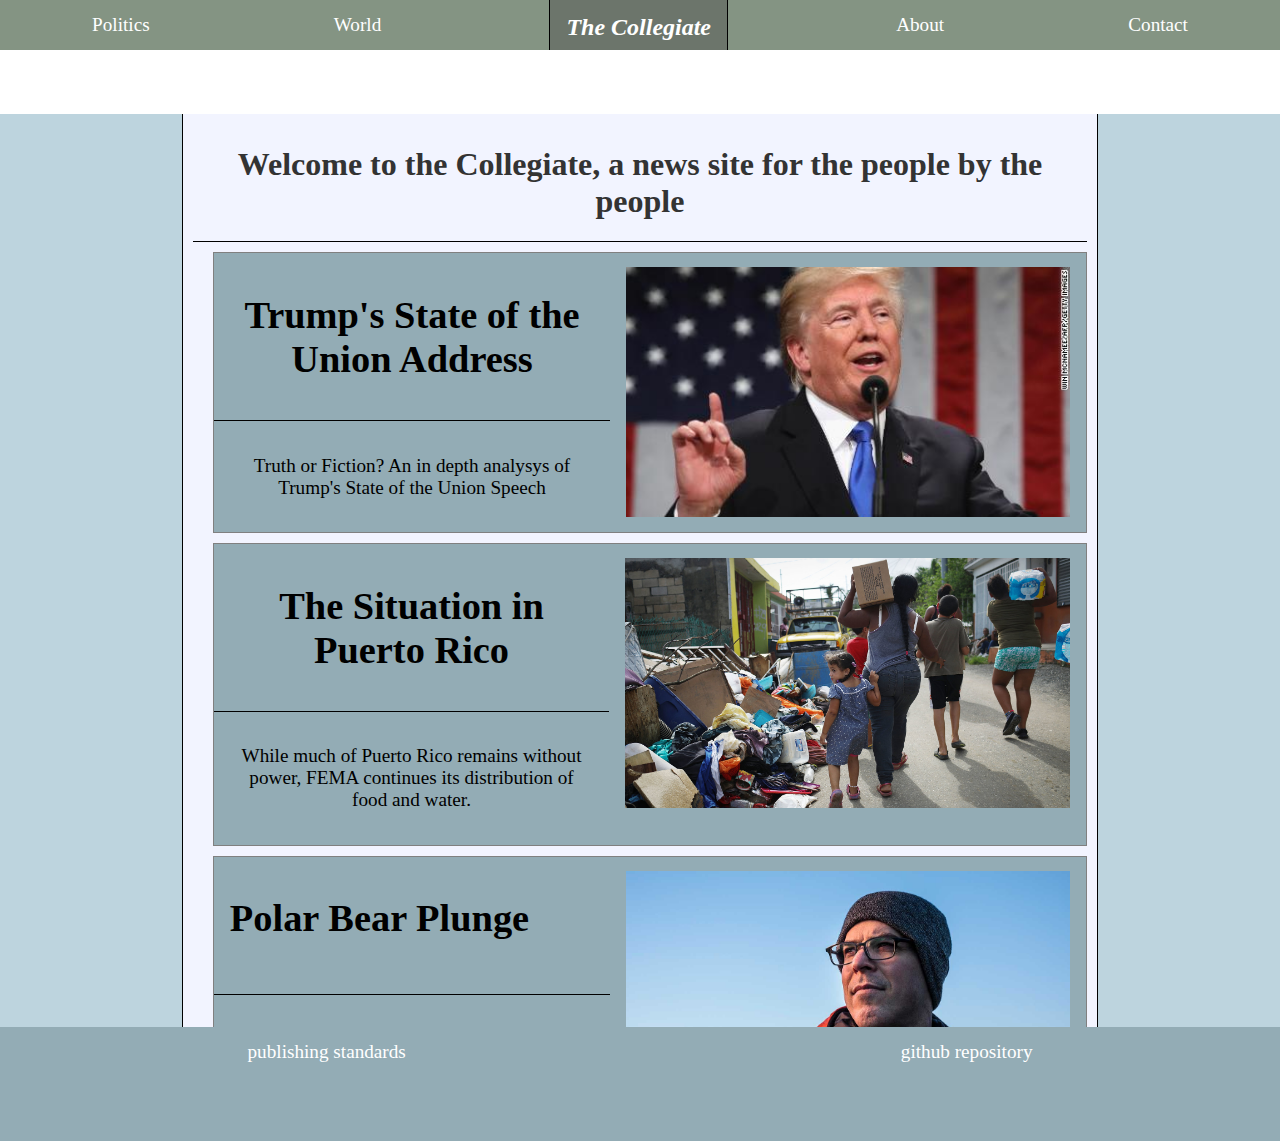
<file: index.html>
<!DOCTYPE html>
<html>
<head>
  <link rel="stylesheet" href="/styles/styles2.css">
  <title>The Collegiate</title>
</head>
<body>

  <div class="container">
    <div class="header">
      <ul>
        <!-- <li><a class="active" href="/index.html">Home</a></li> -->
        <li><a href="/pages/politics.html">Politics</a></li>
        <!-- <li><a href="/pages/finance.html">Finance</a></li> -->
        <!-- <li><a href="/pages/tech.html">Technology</a></li> -->
        <li><a href="/pages/world.html">World</a></li>

        <!-- <li><a href="/pages/index.html"><img src="/images/news_icon.png" /></a></li> -->
        <li><a class="title" href="/index.html">The Collegiate</a></li>

        <!-- <li><a href="/pages/sports.html">Sports</a></li>
        <li><a href="/pages/weather.html">Weather</a></li> -->
        <!-- <li><a href="/pages/games.html">Games</a></li> -->
        <li><a href="/pages/about.html">About</a></li>
        <li><a href="/pages/contact.html">Contact</a></li>
      </ul>
      <!-- <h1>header</h1> -->
    </div>
    <div class="leftbar">
      <!-- <h1>leftbar</h1> -->
    </div>
    <div class="main">

      <div class="home">

        <div class="title" style="text-align: center;
          border-bottom: 1px solid black;">
          <h1>
            Welcome to the Collegiate, a news site for the people by the people
          </h1>
        </div>

        <div>
          <ul>
            <li>
              <article>
                <div class="title">
                  <a href="https://www.npr.org/2018/01/30/580378279/trumps-state-of-the-union-address-annotated">
                    <h1>Trump's State of the Union Address</h1>
                  </a>
                </div>
                <div class="pic">
                  <a href="https://www.npr.org/2018/01/30/580378279/trumps-state-of-the-union-address-annotated"><img src="/images/trump.jpg" /></a>
                </div>
                <div class="note">
                  <a href="https://www.npr.org/2018/01/30/580378279/trumps-state-of-the-union-address-annotated">
                    <p>
                      Truth or Fiction?  An in depth analysys of Trump's State of the Union Speech
                    </p>
                  </a>
                </div>
              </article>
            </li>
            <li>
              <article>
                <div class="title">
                  <a href="https://www.npr.org/sections/thetwo-way/2018/01/31/582050242/lawmakers-urge-fema-to-reconsider-ending-food-aid-for-puerto-rico">
                    <h1>The Situation in Puerto Rico</h1>
                  </a>
                </div>
                <div class="pic">
                  <a href="https://www.npr.org/sections/thetwo-way/2018/01/31/582050242/lawmakers-urge-fema-to-reconsider-ending-food-aid-for-puerto-rico"><img src="/images/puerto-rico.jpg" /></a>
                </div>
                <div class="note">
                  <a href="https://www.npr.org/sections/thetwo-way/2018/01/31/582050242/lawmakers-urge-fema-to-reconsider-ending-food-aid-for-puerto-rico">
                    <p>
                      While much of Puerto Rico remains without power, FEMA continues its distribution of food and water.
                    </p>
                  </a>
                </div>
              </article>
            </li>
            <li>
              <article>
                <div class="title">
                  <a href="http://news.byu.edu/news/hold-until-tues-melting-ice-forcing-polar-bears-swim-more-cost-high">
                    <h1>Polar Bear Plunge</h1>
                  </a>
                </div>
                <div class="pic">
                  <a href="http://news.byu.edu/news/hold-until-tues-melting-ice-forcing-polar-bears-swim-more-cost-high"><img src="/images/PolarBear.jpg" /></a>
                </div>
                <div class="note">
                  <a href="http://news.byu.edu/news/hold-until-tues-melting-ice-forcing-polar-bears-swim-more-cost-high">
                    <p>
                      Melting ice is forcing polar bears to swim more; the cost is high
                    </p>
                  </a>
                </div>
              </article>
            </li>
          </ul>
        </div>

      </div>

    </div>
    <div class="rightbar">
      <!-- <h1>rightbar</h1> -->
    </div>
    <div class="footer">
      <ul>

        <li>
          <a
  href="/pages/standards.html">
            publishing standards
          </a>
        </li>

        <li>
          <a
  href="https://github.com/BYU-CS260-Winter-2018/lab-1-icleen">
            github repository
          </a>
        </li>

      </ul>
    </div>

  </div>

</body>
</html>
</file>
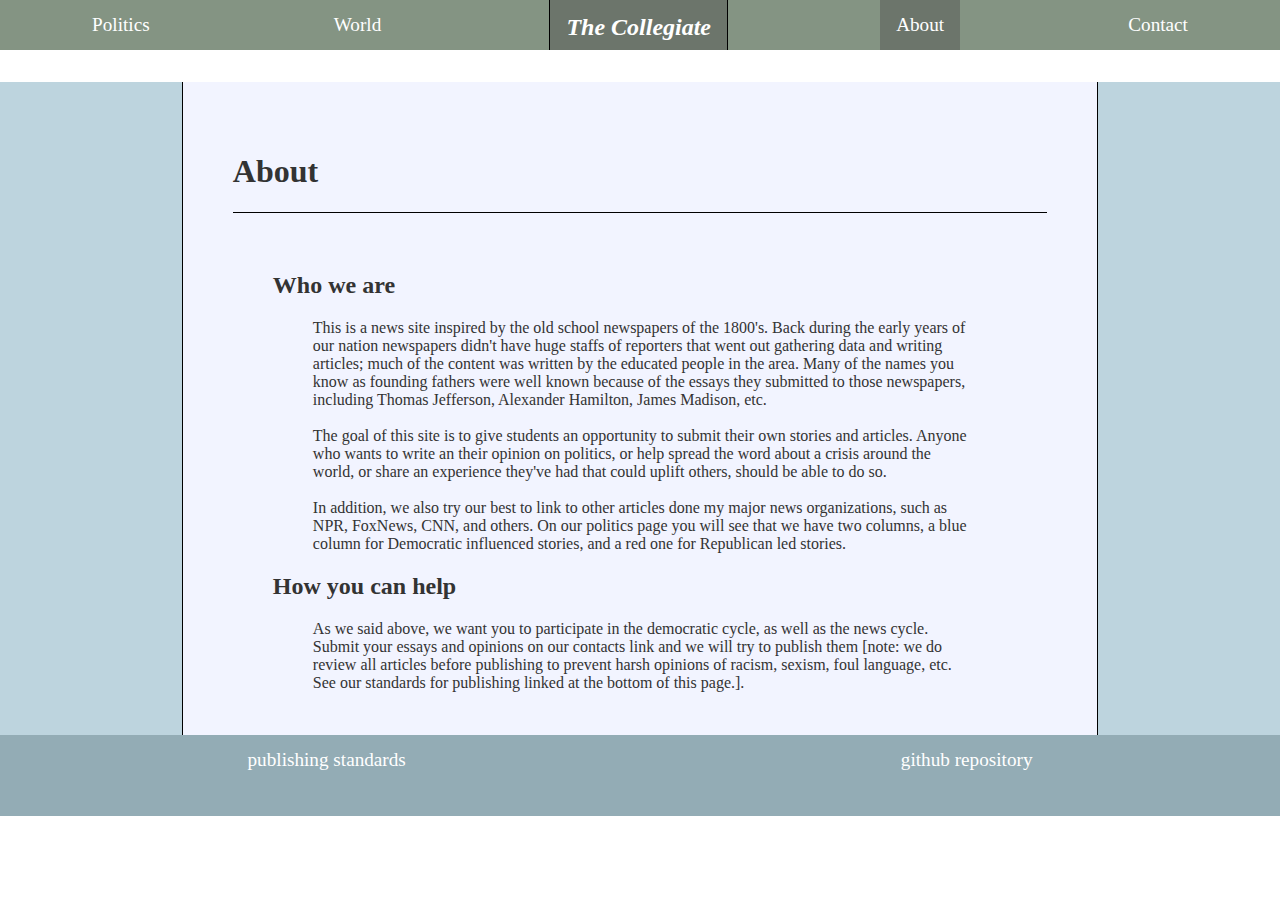
<file: pages/about.html>
<!DOCTYPE html>
<html>
<head>
  <link rel="stylesheet" href="/styles/styles2.css">
  <link rel="stylesheet" href="/styles/pages.css">
  <title>The Collegiate</title>
</head>
<body>

  <div class="container">

    <div class="header">
      <ul>
        <!-- <li><a class="active" href="/index.html">Home</a></li> -->
        <li><a href="/pages/politics.html">Politics</a></li>
        <!-- <li><a href="/pages/finance.html">Finance</a></li> -->
        <!-- <li><a href="/pages/tech.html">Technology</a></li> -->
        <li><a href="/pages/world.html">World</a></li>

        <!-- <li><a href="/pages/index.html"><img src="/images/news_icon.png" /></a></li> -->
        <li><a class="title" href="/index.html">The Collegiate</a></li>

        <!-- <li><a href="/pages/sports.html">Sports</a></li>
        <li><a href="/pages/weather.html">Weather</a></li> -->
        <!-- <li><a href="/pages/games.html">Games</a></li> -->
        <li><a class="active" href="/pages/about.html">About</a></li>
        <li><a href="/pages/contact.html">Contact</a></li>
      </ul>
      <!-- <h1>header</h1> -->
    </div>

    <div class="leftbar">
      <!-- <h1>leftbar</h1> -->
    </div>
    <div class="main">

      <div class="about">

        <div class="title">
          <h1>About</h1>
        </div>

        <div class="subtitles">
          <div>
            <h2>Who we are</h2>
            <p>
              This is a news site inspired by the old school newspapers
              of the 1800's.  Back during the early years of our nation
              newspapers didn't have huge staffs of reporters that went
              out gathering data and writing articles; much of the content
              was written by the educated people in the area.  Many of the
              names you know as founding fathers were well known because of
              the essays they submitted to those newspapers, including
              Thomas Jefferson, Alexander Hamilton, James Madison, etc.
              <br>
              <br>
              The goal of this site is to give students an opportunity to
              submit their own stories and articles.  Anyone who wants to
              write an their opinion on politics, or help spread the word
              about a crisis around the world, or share an experience they've
              had that could uplift others, should be able to do so.
              <br>
              <br>
              In addition, we also try our best to link to other articles
              done my major news organizations, such as NPR, FoxNews, CNN,
              and others.  On our politics page you will see that we have two
              columns, a blue column for Democratic influenced stories, and a
              red one for Republican led stories.
            </p>
          </div>
          <div>
            <h2>How you can help</h2>
            <p>
              As we said above, we want you to participate in the democratic
              cycle, as well as the news cycle.  Submit your essays and opinions
              on our contacts link and we will try to publish them [note: we do
              review all articles before publishing to prevent harsh opinions of
              racism, sexism, foul language, etc.  See our standards for
              publishing linked at the bottom of this page.].
            </p>
          </div>
        </div>

      </div>

    </div>
    <div class="rightbar">
      <!-- <h1>rightbar</h1> -->
    </div>
    <div class="footer">
      <ul>

        <li>
          <a
  href="/pages/standards.html">
            publishing standards
          </a>
        </li>

        <li>
          <a
  href="https://github.com/BYU-CS260-Winter-2018/lab-1-icleen">
            github repository
          </a>
        </li>

      </ul>
    </div>
    
  </div>

</body>
</html>
</file>
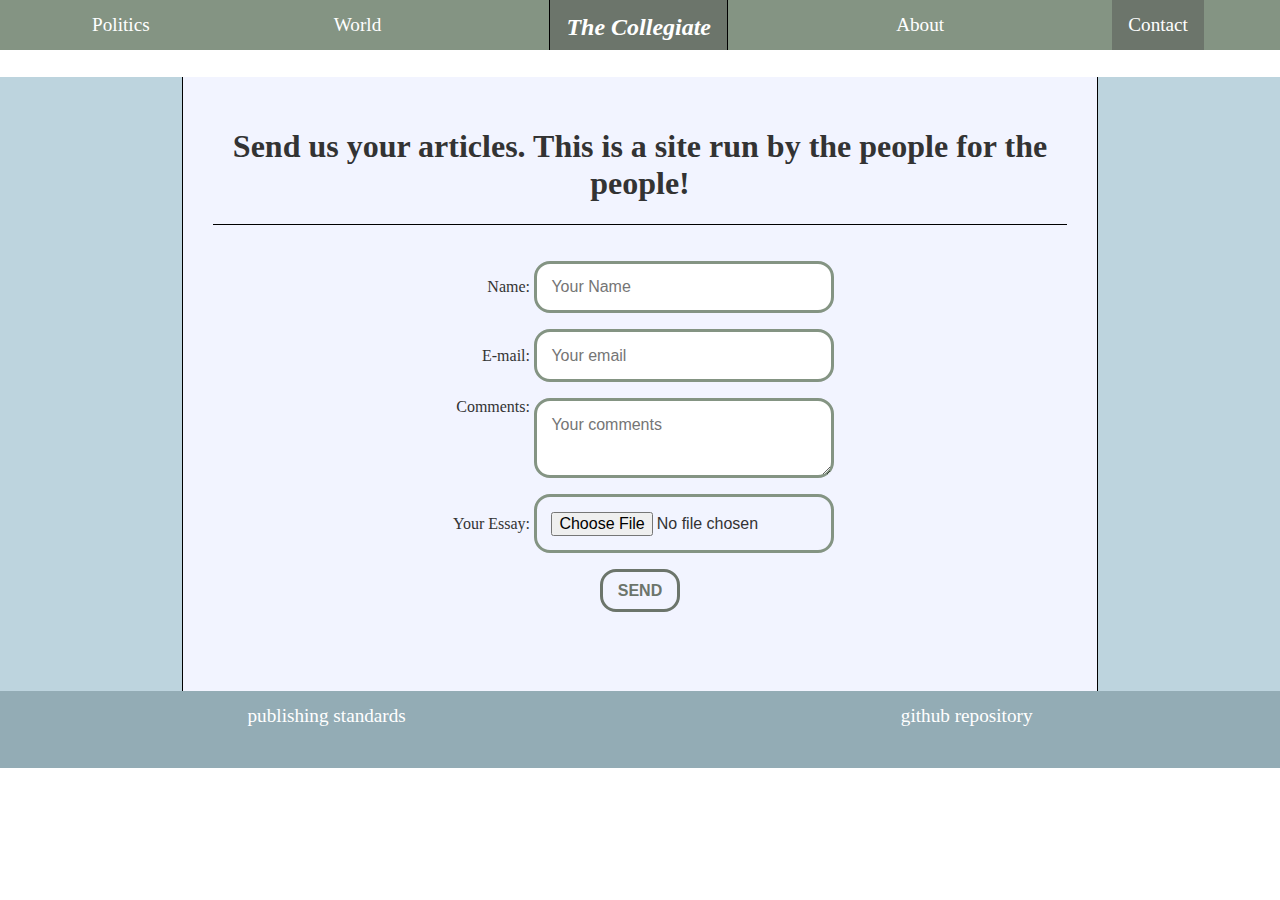
<file: pages/contact.html>
<!DOCTYPE html>
<html>
<head>
  <link rel="stylesheet" href="/styles/styles2.css">
  <link rel="stylesheet" href="/styles/pages.css">
  <title>The Collegiate</title>
</head>
<body>

  <div class="container">
    <div class="header">
      <ul>
        <!-- <li><a class="active" href="/index.html">Home</a></li> -->
        <li><a href="/pages/politics.html">Politics</a></li>
        <!-- <li><a href="/pages/finance.html">Finance</a></li> -->
        <!-- <li><a href="/pages/tech.html">Technology</a></li> -->
        <li><a href="/pages/world.html">World</a></li>

        <!-- <li><a href="/pages/index.html"><img src="/images/news_icon.png" /></a></li> -->
        <li><a class="title" href="/index.html">The Collegiate</a></li>

        <!-- <li><a href="/pages/sports.html">Sports</a></li>
        <li><a href="/pages/weather.html">Weather</a></li> -->
        <!-- <li><a href="/pages/games.html">Games</a></li> -->
        <li><a href="/pages/about.html">About</a></li>
        <li><a class="active" href="/pages/contact.html">Contact</a></li>
      </ul>
      <!-- <h1>header</h1> -->
    </div>
    <div class="leftbar">
      <!-- <h1>leftbar</h1> -->
    </div>

    <div class="main">

      <div class="contact">

        <div class="title">
          <h1>Send us your articles.  This is a site run by the people for the people!</h1>
        </div>

        <form method="POST" action="https://formspree.io/iclee141@byu.edu">
          <div>
            <label for="name">Name:</label>
            <input type="text" name="name" placeholder="Your Name">
          </div>
          <div>
            <label for="mail">E-mail:</label>
            <input type="email" name="email" placeholder="Your email">
          </div>
          <div>
            <label for="msg">Comments:</label>
            <textarea name="message" placeholder="Your comments"></textarea>
          </div>
          <div>
            <label for="file">Your Essay:</label>
            <input type="file" name="uploaded-file" id="fileToUpload">
          </div>
          <div class="button">
            <button type="submit">Send</button>
          </div>
        </form>

      </div>

    </div>

    <div class="rightbar">
      <!-- <h1>rightbar</h1> -->
    </div>
    <div class="footer">
      <ul>

        <li>
          <a
  href="/pages/standards.html">
            publishing standards
          </a>
        </li>

        <li>
          <a
  href="https://github.com/BYU-CS260-Winter-2018/lab-1-icleen">
            github repository
          </a>
        </li>

      </ul>
    </div>

  </div>

</body>
</html>
</file>
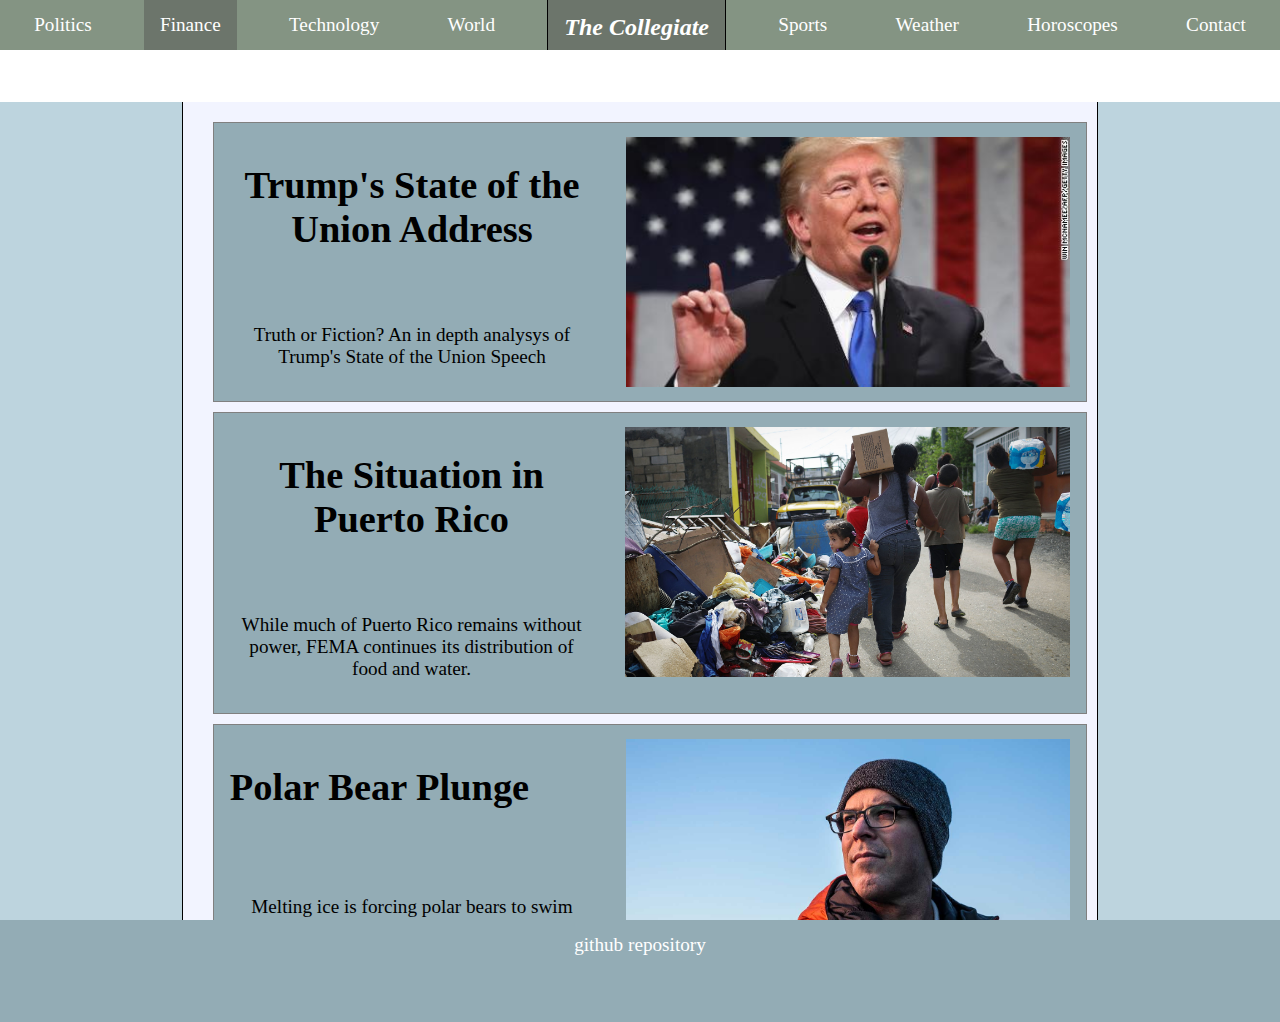
<file: pages/finance.html>
<!DOCTYPE html>
<html>
<head>
  <link rel="stylesheet" href="/styles/styles2.css">
  <title>The Collegiate</title>
</head>
<body>

  <div class="container">
    <div class="header">
      <ul>
        <!-- <li><a class="active" href="/index.html">Home</a></li> -->
        <li><a href="/pages/politics.html">Politics</a></li>
        <li><a class="active" href="/pages/finance.html">Finance</a></li>
        <li><a href="/pages/tech.html">Technology</a></li>
        <li><a href="/pages/world.html">World</a></li>

        <!-- <li><a href="/pages/index.html"><img src="/images/news_icon.png" /></a></li> -->
        <li><a class="title" href="/index.html">The Collegiate</a></li>

        <li><a href="/pages/sports.html">Sports</a></li>
        <li><a href="/pages/weather.html">Weather</a></li>
        <!-- <li><a href="/pages/games.html">Games</a></li> -->
        <li><a href="/pages/about.html">Horoscopes</a></li>
        <li><a href="/pages/contact.html">Contact</a></li>
      </ul>
      <!-- <h1>header</h1> -->
    </div>
    <div class="leftbar">
      <!-- <h1>leftbar</h1> -->
    </div>
    <div class="main">
      <ul>
        <li>
          <article>
            <div class="title">
              <a href="https://www.npr.org/2018/01/30/580378279/trumps-state-of-the-union-address-annotated">
                <h1>Trump's State of the Union Address</h1>
              </a>
            </div>
            <div class="pic">
              <a href="https://www.npr.org/2018/01/30/580378279/trumps-state-of-the-union-address-annotated"><img src="/images/trump.jpg" /></a>
            </div>
            <div class="note">
              <a href="https://www.npr.org/2018/01/30/580378279/trumps-state-of-the-union-address-annotated">
                <p>
                  Truth or Fiction?  An in depth analysys of Trump's State of the Union Speech
                </p>
              </a>
            </div>
          </article>
        </li>
        <li>
          <article>
            <div class="title">
              <a href="https://www.npr.org/sections/thetwo-way/2018/01/31/582050242/lawmakers-urge-fema-to-reconsider-ending-food-aid-for-puerto-rico">
                <h1>The Situation in Puerto Rico</h1>
              </a>
            </div>
            <div class="pic">
              <a href="https://www.npr.org/sections/thetwo-way/2018/01/31/582050242/lawmakers-urge-fema-to-reconsider-ending-food-aid-for-puerto-rico"><img src="/images/puerto-rico.jpg" /></a>
            </div>
            <div class="note">
              <a href="https://www.npr.org/sections/thetwo-way/2018/01/31/582050242/lawmakers-urge-fema-to-reconsider-ending-food-aid-for-puerto-rico">
                <p>
                  While much of Puerto Rico remains without power, FEMA continues its distribution of food and water.
                </p>
              </a>
            </div>
          </article>
        </li>
        <li>
          <article>
            <div class="title">
              <a href="http://news.byu.edu/news/hold-until-tues-melting-ice-forcing-polar-bears-swim-more-cost-high">
                <h1>Polar Bear Plunge</h1>
              </a>
            </div>
            <div class="pic">
              <a href="http://news.byu.edu/news/hold-until-tues-melting-ice-forcing-polar-bears-swim-more-cost-high"><img src="/images/PolarBear.jpg" /></a>
            </div>
            <div class="note">
              <a href="http://news.byu.edu/news/hold-until-tues-melting-ice-forcing-polar-bears-swim-more-cost-high">
                <p>
                  Melting ice is forcing polar bears to swim more; the cost is high
                </p>
              </a>
            </div>
          </article>
        </li>
      </ul>

    </div>
    <div class="rightbar">
      <!-- <h1>rightbar</h1> -->
    </div>
    <div class="footer">
      <ul>
        <li><a href="https://github.com/BYU-CS260-Winter-2018/lab-1-icleen">github repository</a></li>
      </ul>
    </div>
  </div>

</body>
</html>
</file>
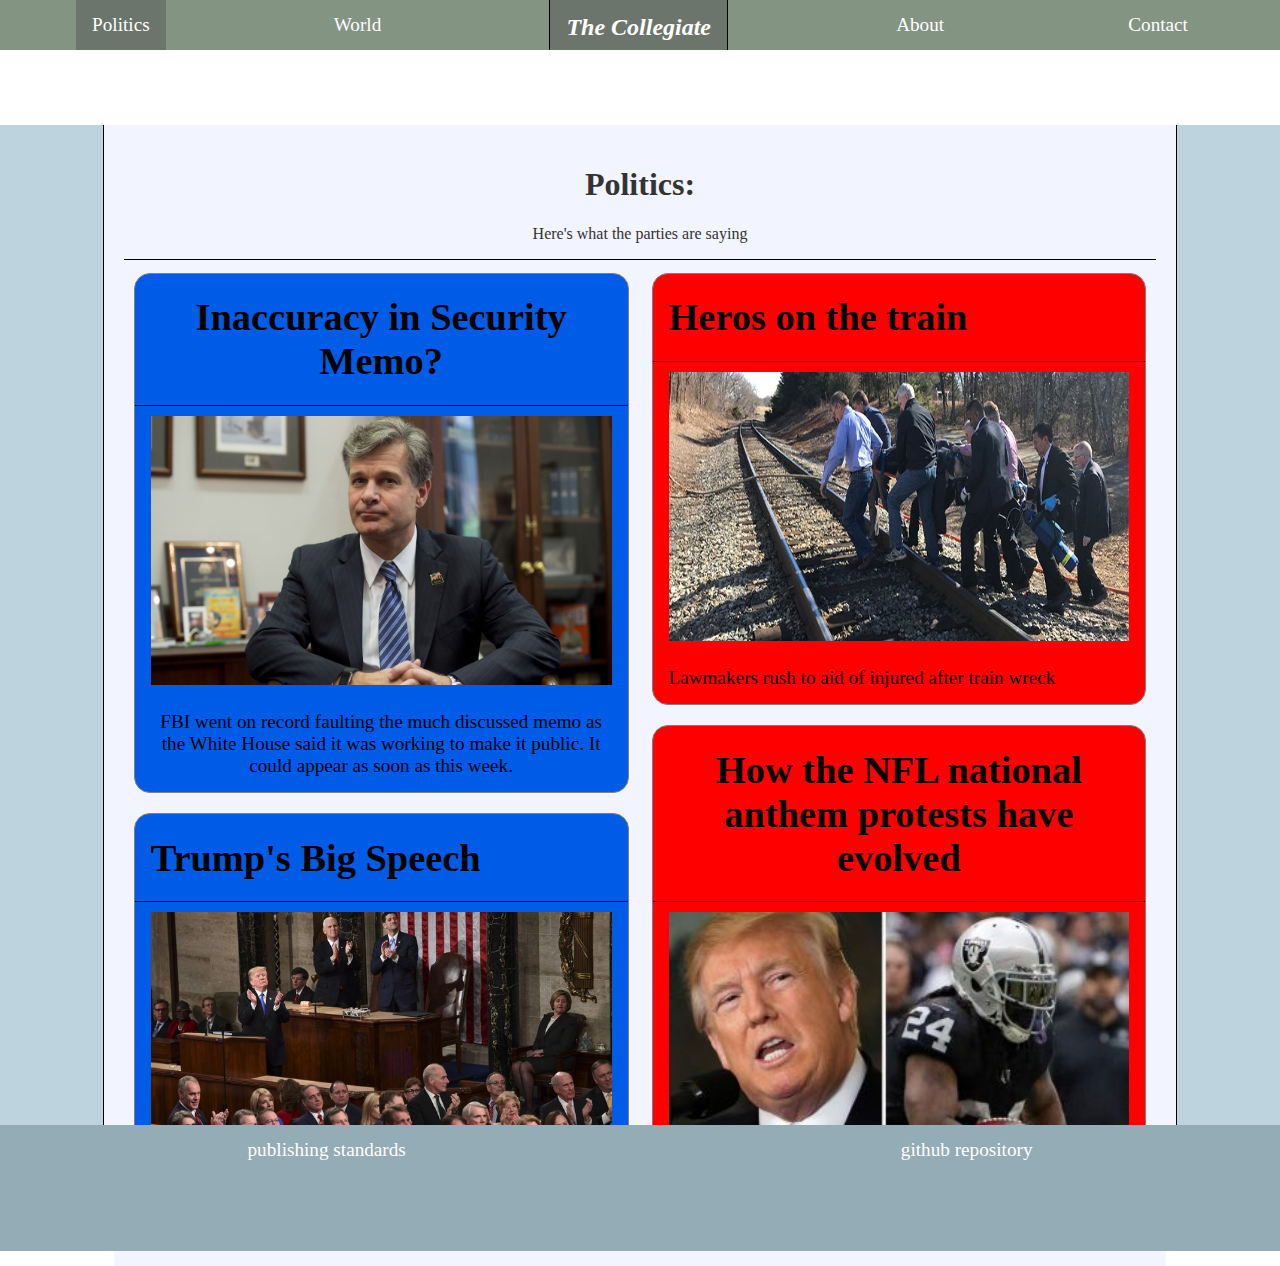
<file: pages/politics.html>
<!DOCTYPE html>
<html>
<head>
  <link rel="stylesheet" href="/styles/styles2.css">
  <link rel="stylesheet" href="/styles/pages.css">
  <title>The Collegiate</title>
</head>
<body>

  <div class="container">
    <div class="header">
      <ul>
        <!-- <li><a class="active" href="/index.html">Home</a></li> -->
        <li><a class="active" href="/pages/politics.html">Politics</a></li>
        <!-- <li><a href="/pages/finance.html">Finance</a></li> -->
        <!-- <li><a href="/pages/tech.html">Technology</a></li> -->
        <li><a href="/pages/world.html">World</a></li>

        <!-- <li><a href="/pages/index.html"><img src="/images/news_icon.png" /></a></li> -->
        <li><a class="title" href="/index.html">The Collegiate</a></li>

        <!-- <li><a href="/pages/sports.html">Sports</a></li>
        <li><a href="/pages/weather.html">Weather</a></li> -->
        <!-- <li><a href="/pages/games.html">Games</a></li> -->
        <li><a href="/pages/about.html">About</a></li>
        <li><a href="/pages/contact.html">Contact</a></li>
      </ul>
      <!-- <h1>header</h1> -->
    </div>

    <div class="leftbar">
      <!-- <h1>leftbar</h1> -->
    </div>

    <div class="main">

      <div class="politics">
        <div class="title" style="">
          <h1>Politics:</h1>
          <p>Here's what the parties are saying</p>
        </div>
        <div class="dem">
          <ul>
            <li>
              <article>
                <div class="title">
                  <a href="https://www.npr.org/2018/01/31/582148612/fbi-warns-of-grave-concerns-about-accuracy-of-gop-snooping-memo">
                    <h1>Inaccuracy in Security Memo?</h1>
                  </a>
                </div>
                <div class="pic">
                  <a href="https://www.npr.org/2018/01/31/582148612/fbi-warns-of-grave-concerns-about-accuracy-of-gop-snooping-memo"><img src="/images/fbi_guy.jpg" /></a>
                </div>
                <div class="note">
                  <a href="https://www.npr.org/2018/01/31/582148612/fbi-warns-of-grave-concerns-about-accuracy-of-gop-snooping-memo">
                    <p>
                      FBI went on record faulting the much discussed memo as the White House said it was working to make it public. It could appear as soon as this week.
                    </p>
                  </a>
                </div>
              </article>
            </li>
            <li>
              <article>
                <div class="title">
                  <a href="https://www.npr.org/2018/01/31/582047737/trump-s-first-sotu-more-pep-rally-than-bipartisan-breakthrough">
                    <h1>Trump's Big Speech</h1>
                  </a>
                </div>
                <div class="pic">
                  <a href="https://www.npr.org/2018/01/31/582047737/trump-s-first-sotu-more-pep-rally-than-bipartisan-breakthrough"><img src="/images/state-of-union.jpg" /></a>
                </div>
                <div class="note">
                  <a href="https://www.npr.org/2018/01/31/582047737/trump-s-first-sotu-more-pep-rally-than-bipartisan-breakthrough">
                    <p>
                      More pep rally than bipartisan break-through?
                    </p>
                  </a>
                </div>
              </article>
            </li>
          </ul>
        </div>

  <!-- ******************************************************** -->

        <div class="rep">
          <ul>
            <li>
              <article>
                <div class="title">
                  <a href="http://www.foxnews.com/politics/2018/01/31/gop-doctor-lawmakers-rush-to-aid-injured-after-deadly-train-wreck.html">
                    <h1>Heros on the train</h1>
                  </a>
                </div>
                <div class="pic">
                  <a href="http://www.foxnews.com/politics/2018/01/31/gop-doctor-lawmakers-rush-to-aid-injured-after-deadly-train-wreck.html"><img src="/images/fox_train.jpg" /></a>
                </div>
                <div class="note">
                  <a href="http://www.foxnews.com/politics/2018/01/31/gop-doctor-lawmakers-rush-to-aid-injured-after-deadly-train-wreck.html">
                    <p>
                      Lawmakers rush to aid of injured after train wreck
                    </p>

                  </a>
                </div>
              </article>
            </li>
            <li>
              <article>
                <div class="title">
                  <a href="http://www.foxnews.com/politics/2018/01/31/how-nfl-national-anthem-protests-have-evolved-since-kaepernick.html">
                    <h1>How the NFL national anthem protests have evolved</h1>
                  </a>
                </div>
                <div class="pic">
                  <a href="http://www.foxnews.com/politics/2018/01/31/how-nfl-national-anthem-protests-have-evolved-since-kaepernick.html"><img src="/images/trump_football.jpg" /></a>
                </div>
                <div class="note">
                  <a href="http://www.foxnews.com/politics/2018/01/31/how-nfl-national-anthem-protests-have-evolved-since-kaepernick.html">
                    <p>
                      Take a look back at the NFL national anthem protests
                    </p>
                  </a>
                </div>
              </article>
            </li>
          </ul>
        </div>

      </div>

    </div>

    <div class="rightbar">
      <!-- <h1>rightbar</h1> -->
    </div>
    <div class="footer">
      <ul>

        <li>
          <a
  href="/pages/standards.html">
            publishing standards
          </a>
        </li>

        <li>
          <a
  href="https://github.com/BYU-CS260-Winter-2018/lab-1-icleen">
            github repository
          </a>
        </li>

      </ul>
    </div>
    
  </div>

</body>
</html>
</file>
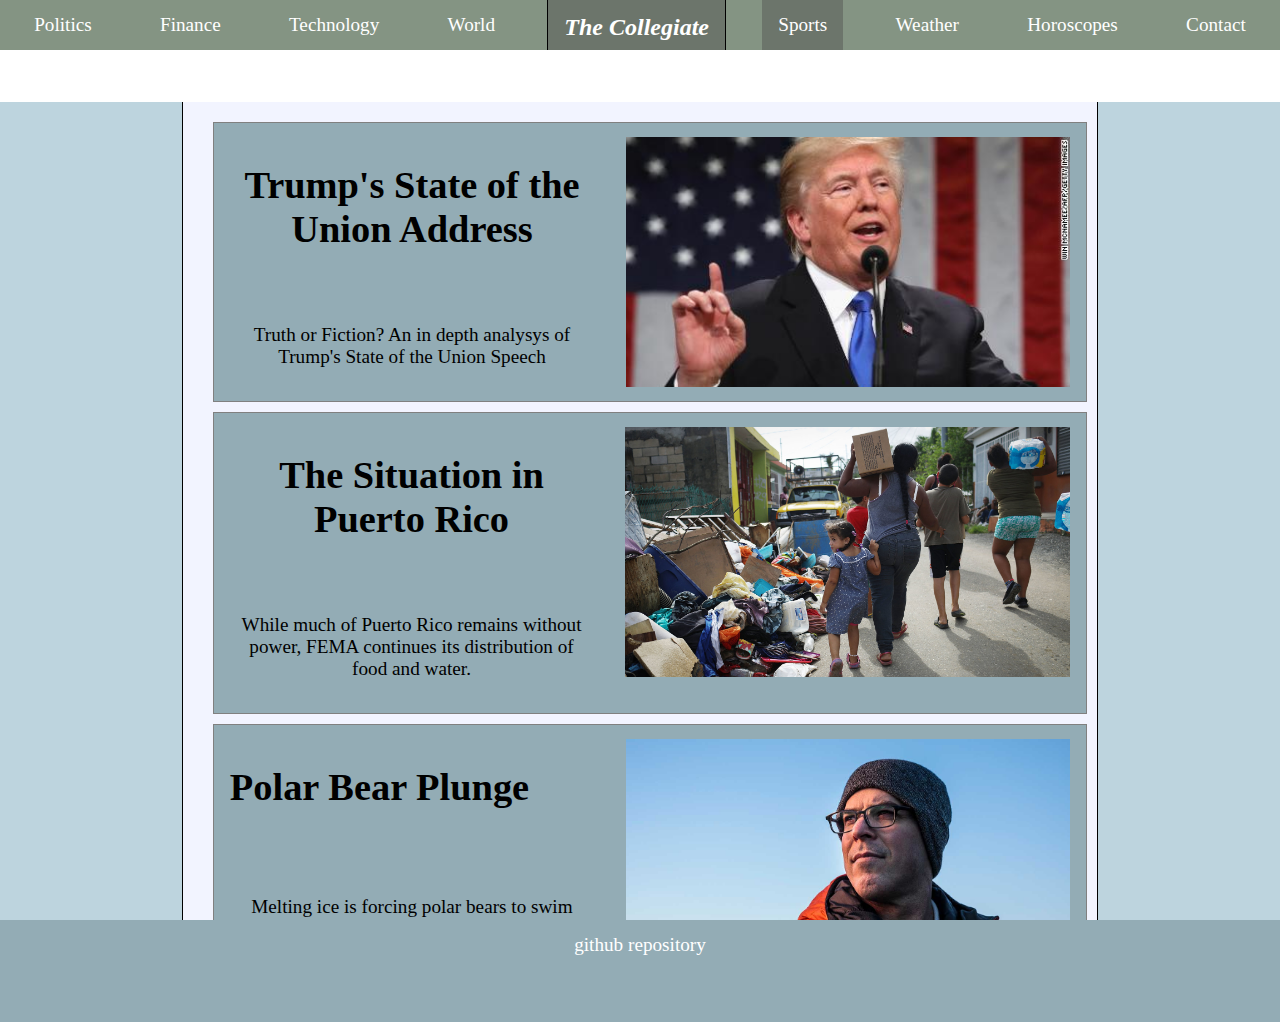
<file: pages/sports.html>
<!DOCTYPE html>
<html>
<head>
  <link rel="stylesheet" href="/styles/styles2.css">
  <title>The Collegiate</title>
</head>
<body>

  <div class="container">
    <div class="header">
      <ul>
        <!-- <li><a class="active" href="/index.html">Home</a></li> -->
        <li><a href="/pages/politics.html">Politics</a></li>
        <li><a href="/pages/finance.html">Finance</a></li>
        <li><a href="/pages/tech.html">Technology</a></li>
        <li><a href="/pages/world.html">World</a></li>

        <!-- <li><a href="/pages/index.html"><img src="/images/news_icon.png" /></a></li> -->
        <li><a class="title" href="/index.html">The Collegiate</a></li>

        <li><a class="active" href="/pages/sports.html">Sports</a></li>
        <li><a href="/pages/weather.html">Weather</a></li>
        <!-- <li><a href="/pages/games.html">Games</a></li> -->
        <li><a href="/pages/about.html">Horoscopes</a></li>
        <li><a href="/pages/contact.html">Contact</a></li>
      </ul>
      <!-- <h1>header</h1> -->
    </div>
    <div class="leftbar">
      <!-- <h1>leftbar</h1> -->
    </div>
    <div class="main">
      <ul>
        <li>
          <article>
            <div class="title">
              <a href="https://www.npr.org/2018/01/30/580378279/trumps-state-of-the-union-address-annotated">
                <h1>Trump's State of the Union Address</h1>
              </a>
            </div>
            <div class="pic">
              <a href="https://www.npr.org/2018/01/30/580378279/trumps-state-of-the-union-address-annotated"><img src="/images/trump.jpg" /></a>
            </div>
            <div class="note">
              <a href="https://www.npr.org/2018/01/30/580378279/trumps-state-of-the-union-address-annotated">
                <p>
                  Truth or Fiction?  An in depth analysys of Trump's State of the Union Speech
                </p>
              </a>
            </div>
          </article>
        </li>
        <li>
          <article>
            <div class="title">
              <a href="https://www.npr.org/sections/thetwo-way/2018/01/31/582050242/lawmakers-urge-fema-to-reconsider-ending-food-aid-for-puerto-rico">
                <h1>The Situation in Puerto Rico</h1>
              </a>
            </div>
            <div class="pic">
              <a href="https://www.npr.org/sections/thetwo-way/2018/01/31/582050242/lawmakers-urge-fema-to-reconsider-ending-food-aid-for-puerto-rico"><img src="/images/puerto-rico.jpg" /></a>
            </div>
            <div class="note">
              <a href="https://www.npr.org/sections/thetwo-way/2018/01/31/582050242/lawmakers-urge-fema-to-reconsider-ending-food-aid-for-puerto-rico">
                <p>
                  While much of Puerto Rico remains without power, FEMA continues its distribution of food and water.
                </p>
              </a>
            </div>
          </article>
        </li>
        <li>
          <article>
            <div class="title">
              <a href="http://news.byu.edu/news/hold-until-tues-melting-ice-forcing-polar-bears-swim-more-cost-high">
                <h1>Polar Bear Plunge</h1>
              </a>
            </div>
            <div class="pic">
              <a href="http://news.byu.edu/news/hold-until-tues-melting-ice-forcing-polar-bears-swim-more-cost-high"><img src="/images/PolarBear.jpg" /></a>
            </div>
            <div class="note">
              <a href="http://news.byu.edu/news/hold-until-tues-melting-ice-forcing-polar-bears-swim-more-cost-high">
                <p>
                  Melting ice is forcing polar bears to swim more; the cost is high
                </p>
              </a>
            </div>
          </article>
        </li>
      </ul>

    </div>
    <div class="rightbar">
      <!-- <h1>rightbar</h1> -->
    </div>
    <div class="footer">
      <ul>
        <li><a href="https://github.com/BYU-CS260-Winter-2018/lab-1-icleen">github repository</a></li>
      </ul>
    </div>
  </div>

</body>
</html>
</file>
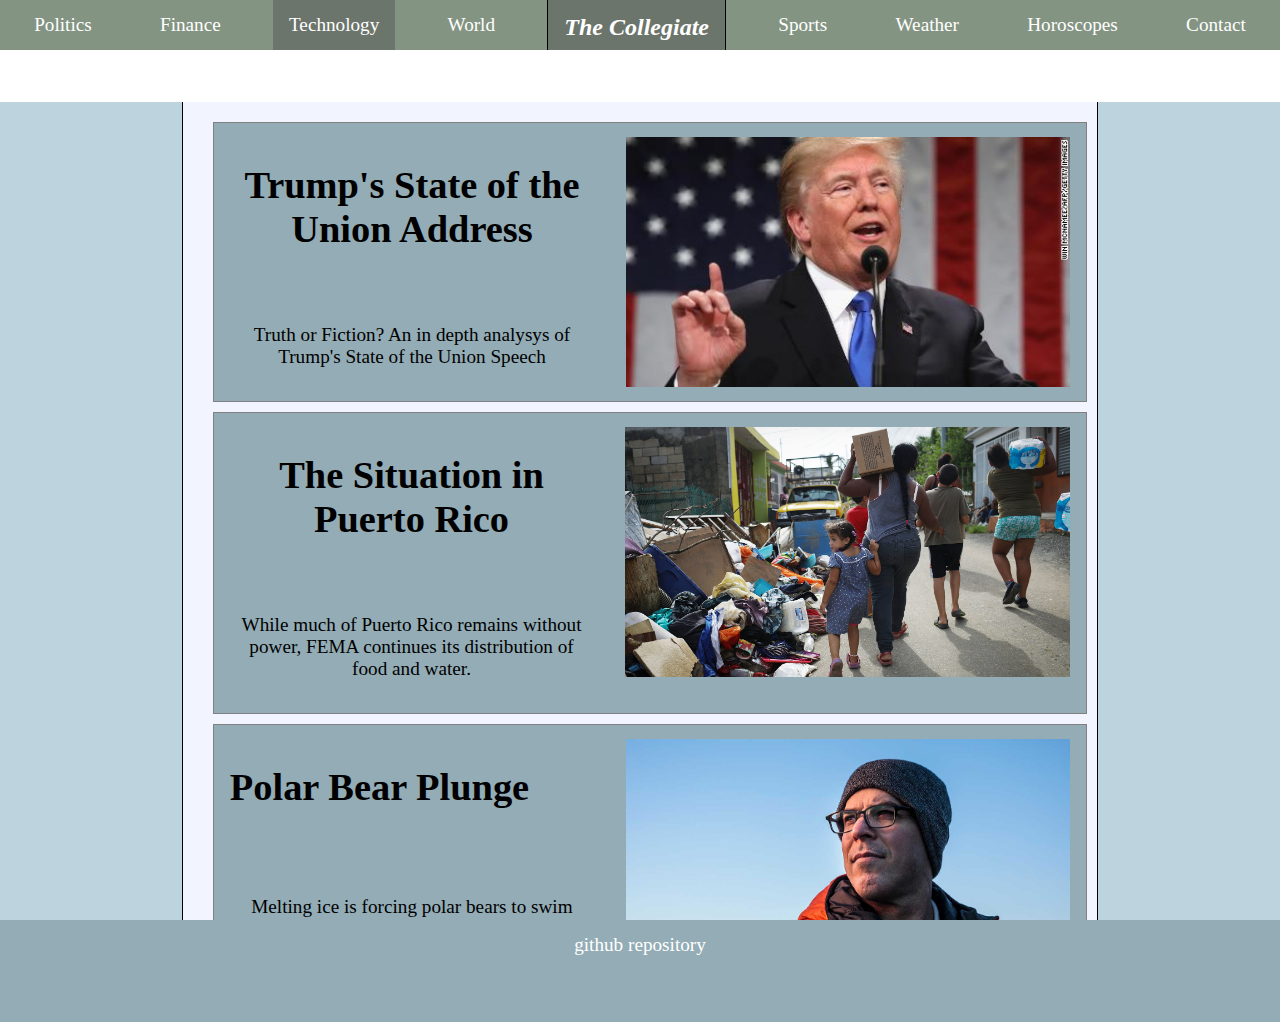
<file: pages/tech.html>
<!DOCTYPE html>
<html>
<head>
  <link rel="stylesheet" href="/styles/styles2.css">
  <title>The Collegiate</title>
</head>
<body>

  <div class="container">
    <div class="header">
      <ul>
        <!-- <li><a class="active" href="/index.html">Home</a></li> -->
        <li><a href="/pages/politics.html">Politics</a></li>
        <li><a href="/pages/finance.html">Finance</a></li>
        <li><a class="active" href="/pages/tech.html">Technology</a></li>
        <li><a href="/pages/world.html">World</a></li>

        <!-- <li><a href="/pages/index.html"><img src="/images/news_icon.png" /></a></li> -->
        <li><a class="title" href="/index.html">The Collegiate</a></li>

        <li><a href="/pages/sports.html">Sports</a></li>
        <li><a href="/pages/weather.html">Weather</a></li>
        <!-- <li><a href="/pages/games.html">Games</a></li> -->
        <li><a href="/pages/about.html">Horoscopes</a></li>
        <li><a href="/pages/contact.html">Contact</a></li>
      </ul>
      <!-- <h1>header</h1> -->
    </div>
    <div class="leftbar">
      <!-- <h1>leftbar</h1> -->
    </div>
    <div class="main">
      <ul>
        <li>
          <article>
            <div class="title">
              <a href="https://www.npr.org/2018/01/30/580378279/trumps-state-of-the-union-address-annotated">
                <h1>Trump's State of the Union Address</h1>
              </a>
            </div>
            <div class="pic">
              <a href="https://www.npr.org/2018/01/30/580378279/trumps-state-of-the-union-address-annotated"><img src="/images/trump.jpg" /></a>
            </div>
            <div class="note">
              <a href="https://www.npr.org/2018/01/30/580378279/trumps-state-of-the-union-address-annotated">
                <p>
                  Truth or Fiction?  An in depth analysys of Trump's State of the Union Speech
                </p>
              </a>
            </div>
          </article>
        </li>
        <li>
          <article>
            <div class="title">
              <a href="https://www.npr.org/sections/thetwo-way/2018/01/31/582050242/lawmakers-urge-fema-to-reconsider-ending-food-aid-for-puerto-rico">
                <h1>The Situation in Puerto Rico</h1>
              </a>
            </div>
            <div class="pic">
              <a href="https://www.npr.org/sections/thetwo-way/2018/01/31/582050242/lawmakers-urge-fema-to-reconsider-ending-food-aid-for-puerto-rico"><img src="/images/puerto-rico.jpg" /></a>
            </div>
            <div class="note">
              <a href="https://www.npr.org/sections/thetwo-way/2018/01/31/582050242/lawmakers-urge-fema-to-reconsider-ending-food-aid-for-puerto-rico">
                <p>
                  While much of Puerto Rico remains without power, FEMA continues its distribution of food and water.
                </p>
              </a>
            </div>
          </article>
        </li>
        <li>
          <article>
            <div class="title">
              <a href="http://news.byu.edu/news/hold-until-tues-melting-ice-forcing-polar-bears-swim-more-cost-high">
                <h1>Polar Bear Plunge</h1>
              </a>
            </div>
            <div class="pic">
              <a href="http://news.byu.edu/news/hold-until-tues-melting-ice-forcing-polar-bears-swim-more-cost-high"><img src="/images/PolarBear.jpg" /></a>
            </div>
            <div class="note">
              <a href="http://news.byu.edu/news/hold-until-tues-melting-ice-forcing-polar-bears-swim-more-cost-high">
                <p>
                  Melting ice is forcing polar bears to swim more; the cost is high
                </p>
              </a>
            </div>
          </article>
        </li>
      </ul>

    </div>
    <div class="rightbar">
      <!-- <h1>rightbar</h1> -->
    </div>
    <div class="footer">
      <ul>
        <li><a href="https://github.com/BYU-CS260-Winter-2018/lab-1-icleen">github repository</a></li>
      </ul>
    </div>
  </div>

</body>
</html>
</file>
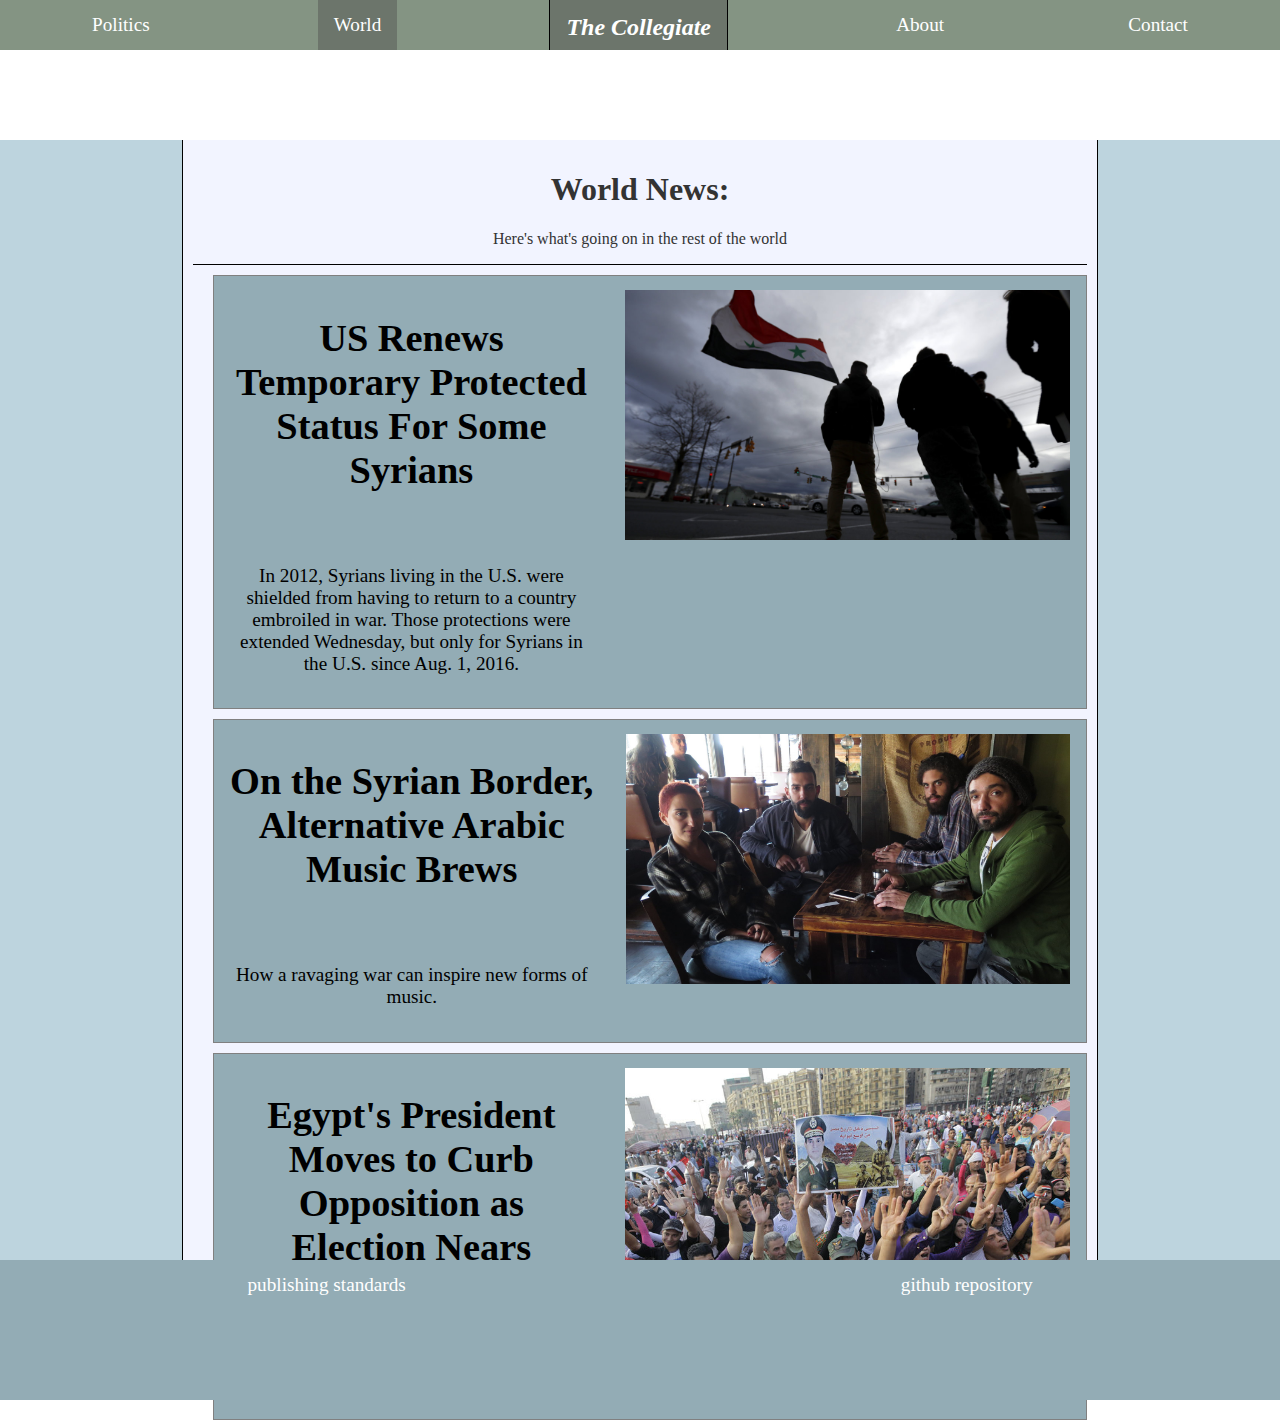
<file: pages/world.html>
<!DOCTYPE html>
<html>
<head>
  <link rel="stylesheet" href="/styles/styles2.css">
  <title>The Collegiate</title>
</head>
<body>

  <div class="container">
    <div class="header">
      <ul>
        <!-- <li><a href="/index.html">Home</a></li> -->
        <li><a href="/pages/politics.html">Politics</a></li>
        <!-- <li><a href="/pages/finance.html">Finance</a></li> -->
        <!-- <li><a href="/pages/tech.html">Technology</a></li> -->
        <li><a class="active" href="/pages/world.html">World</a></li>

        <!-- <li><a href="/pages/index.html"><img src="/images/news_icon.png" /></a></li> -->
        <li><a class="title" href="/index.html">The Collegiate</a></li>

        <!-- <li><a href="/pages/sports.html">Sports</a></li>
        <li><a href="/pages/weather.html">Weather</a></li> -->
        <!-- <li><a href="/pages/games.html">Games</a></li> -->
        <li><a href="/pages/about.html">About</a></li>
        <li><a href="/pages/contact.html">Contact</a></li>
      </ul>
      <!-- <h1>header</h1> -->
    </div>
    <div class="leftbar">
      <!-- <h1>leftbar</h1> -->
    </div>

    <div class="main">

      <div class="world">
        <div style="border-bottom:1px solid black;grid-column: 1/span 2;text-align: center;">
          <h1>World News:</h1>
          <p>Here's what's going on in the rest of the world</p>
        </div>
        <ul>
          <li>
            <article>
              <div class="title">
                <a
  href="https://www.npr.org/sections/thetwo-way/2018/01/31/581544841/u-s-renews-temporary-protected-status-for-some-syrians">
                  <h1>US Renews Temporary Protected Status For Some Syrians</h1>
                </a>
              </div>
              <div class="pic">
                <a
  href="https://www.npr.org/sections/thetwo-way/2018/01/31/581544841/u-s-renews-temporary-protected-status-for-some-syrians">
                  <img src="/images/syrians.jpg" />
                </a>
              </div>
              <div class="note">
                <a
  href="https://www.npr.org/sections/thetwo-way/2018/01/31/581544841/u-s-renews-temporary-protected-status-for-some-syrians">
                  <p>
                    In 2012, Syrians living in the U.S. were shielded from having
                    to return to a country embroiled in war.  Those protections
                    were extended Wednesday, but only for Syrians in the U.S.
                    since Aug. 1, 2016.
                  </p>
                </a>
              </div>
            </article>
          </li>
          <li>
            <article>
              <div class="title">
                <a
  href="https://www.npr.org/2017/11/25/565455638/on-the-syrian-border-alternative-arabic-music-brews">
                  <h1>On the Syrian Border, Alternative Arabic Music Brews</h1>
                </a>
              </div>
              <div class="pic">
                <a
  href="https://www.npr.org/2017/11/25/565455638/on-the-syrian-border-alternative-arabic-music-brews">
                  <img src="/images/syrian_music.jpg" />
                </a>
              </div>
              <div class="note">
                <a
  href="https://www.npr.org/2017/11/25/565455638/on-the-syrian-border-alternative-arabic-music-brews">
                  <p>
                    How a ravaging war can inspire new forms of music.
                  </p>
                </a>
              </div>
            </article>
          </li>
          <li>
            <article>
              <div class="title">
                <a
  href="https://www.npr.org/2018/01/30/581827632/egypts-president-moves-to-curb-opposition-as-election-nears">
                  <h1>Egypt's President Moves to Curb Opposition as Election Nears</h1>
                </a>
              </div>
              <div class="pic">
                <a
  href="https://www.npr.org/2018/01/30/581827632/egypts-president-moves-to-curb-opposition-as-election-nears">
                  <img src="/images/egypt-protest.jpg" />
                </a>
              </div>
              <div class="note">
                <a
  href="https://www.npr.org/2018/01/30/581827632/egypts-president-moves-to-curb-opposition-as-election-nears">
                  <p>
                    Most of the would-be opposition has either stepped aside or been arrested.
                  </p>
                </a>
              </div>
            </article>
          </li>
        </ul>
      </div>

    </div>

    <div class="rightbar">
      <!-- <h1>rightbar</h1> -->
    </div>
    <div class="footer">
      <ul>

        <li>
          <a
  href="/pages/standards.html">
            publishing standards
          </a>
        </li>

        <li>
          <a
  href="https://github.com/BYU-CS260-Winter-2018/lab-1-icleen">
            github repository
          </a>
        </li>

      </ul>
    </div>

  </div>

</body>
</html>
</file>
<file: styles/styles2.css>
/* Color Scheme */

/*

https://color.adobe.com/TD-Colors---Option-3-color-theme-10394433/edit/?copy=true&base=2&rule=Custom&selected=0&name=Copy%20of%20TD%20Colors%20-%20Option%203&mode=rgb&rgbvalues=0.16862745098039217,0.22745098039215686,0.25882352941176473,0.24705882352941178,0.3411764705882353,0.396078431372549,0.7411764705882353,0.8313725490196079,0.8705882352941177,0.9372549019607843,0.9372549019607843,0.9372549019607843,1,0.3137254901960784,0.20784313725490197&swatchOrder=0,1,2,3,4

*/

body {
    font-size: 16px;
    margin: 0;
}

.container {
    display: grid;
    grid-template-columns: 1fr 5fr 1fr;
    grid-template-rows: 10% 80% 10%;
    grid-gap: 0px;
}

.header {
    grid-area: header;
    grid-column: 1 / span 3;
    grid-row: 1 / span 1;
    display: flex;
    justify-content: center;
    height: 50px;
}

.leftbar {
    grid-area: leftbar;
    grid-column: 1 / span 1;
    grid-row: 2 / span 1;
    background-color: #BDD4DE;
    color: #333;
    text-align: center;
    padding: 10px;
    border-right: 1px solid black;
}

.main {
    grid-area: main;
    grid-column: 2 / span 1;
    grid-row: 2 / span 1;
    background-color: #F2F4FF;
    color: #333;
    padding: 10px;
}

.rightbar {
    grid-area: rightbar;
    grid-column: 3 / span 1;
    grid-row: 2 / span 1;
    background-color: #BDD4DE;
    color: #333;
    text-align: center;
    padding: 10px;
    border-left: 1px solid black;
}

.footer {
    grid-area: footer;
    grid-column: 1 / span 3;
    grid-row: 3 / span 1;
    display: flex;
    justify-content: center;
}

.header ul {
  /*position: fixed;*/
  top: 0;
  width: 100%;
  list-style-type: none;
  margin: 0;
  padding: 0;
  overflow: hidden;
  background-color: #849483;
  display: flex;
  justify-content: space-around;
}

.header li {
  float: left;
}

.header li a {
  display: flex;
  color: white;
  text-align: center;
  /* font-weight: bold; */
  font-size: 1.2em;
  padding: 14px 16px;
  text-decoration: none;
}

.header img {
  /*width: 10px;*/
  height: 20px;
}

/* Change the link color to #111 (black) on hover */
.header li a:hover:not(.active) {
  background-color: #6C756B;
}

.header .active {
  background-color: #6C756B;
}

.header .title {
  background-color: #6C756B;
  /*background-color: #93ACB5;*/
  font-style: italic;
  font-weight: bold;
  font-size: 1.5em;
  border-left: 1px solid black;
  border-right: 1px solid black;
}

.main ul {
    list-style-type: none;
    width: 100%;
    margin: 10px;
    padding: 0;
}

.main li {
    width: 100%;
}

.main li a {
    display: flex;
    color: black;
    text-align: center;
    /* font-weight: bold; */
    font-size: 1.2em;
    padding: 14px 16px;
    text-decoration: none;
}

.home {
    padding: 0px;
}

.home .title {
    text-align: center;
    border-bottom: 1px solid black;
}

/*.main li a:hover:not(.active) {
  background-color: #6C756B;
}*/

article {
    display: grid;
    grid-template-columns: 2fr 1fr;
    grid-template-areas:
    "title pic"
    "note pic"
    "note pic";
    margin: 10px;
    background: #93ACB5;
    text-align: center;
    border: 1px solid gray;
}

article img {
    height: 250px;
}

article h1:hover:not(.active) {
    color: #6C756B;
}

article p:hover:not(.active) {
    color: #6C756B;
}

article .title {
    grid-area: title;
}

article .pic {
    grid-area: pic;
}

article .note {
    grid-area: note;
}

article .note:hover:not(.active) {
    color: #6C756B;
}

.footer ul {
  /*position: fixed;*/
  bottom: 0;
  width: 100%;
  list-style-type: none;
  margin: 0;
  padding: 0;
  overflow: hidden;
  background-color: #93ACB5;
  display: flex;
  justify-content: space-around;
}

.footer ul li {
  float: left;
}

.footer ul li a {
  display: flex;
  color: white;
  text-align: center;
  font-size: 1.2em;
  padding: 14px 16px;
  text-decoration: none;
}

/* Change the link color to #111 (black) on hover */
.footer ul li a:hover{
  background-color: #6C756B;
}
</file>
<file: styles/pages.css>
.about {
    text-align: left;
    padding: 40px;
}

.about .title {
    border-bottom: 1px solid black;
}

.about .subtitles {
    padding: 40px;
}

.about .subtitles p {
    padding-left: 40px;
    padding-right: 40px;
}

.standards {
    text-align: left;
    padding: 40px;
    min-height: 36em;
}

.standards .title {
    border-bottom: 1px solid black;
}

.standards .subtitles {
    padding: 40px;
}

.standards .subtitles p {
    padding-left: 40px;
    padding-right: 40px;
}

.politics {
    grid-column: 2 / span 1;
    grid-row: 2 / span 1;
    background-color: #F2F4FF;
    color: #333;
    padding: 10px;
    display: grid;
    grid-template-columns: 1fr 1fr;
    grid-gap: 3px;
    /*grid-template-areas:
    "acticles side-content"*/
}

.politics .title {
    border-bottom:1px solid black;
    grid-column: 1/span 2;
    text-align: center;
}

.dem {
    grid-area: dem;
    grid-column: 1 / span 1;
    /*background: #005ce6;*/
}

.rep {
    grid-area: rep;
    grid-column: 2 / span 1;
    /*background: #ff0000;*/
}

.politics ul {
    list-style-type: none;
    /*width: 100%;*/
    margin: 0;
    padding: 0;
}

.politics li {
    float: left;
    width: 100%;
}

.politics li a {
    display: flex;
    color: black;
    text-align: center;
    /* font-weight: bold; */
    font-size: 1.2em;
    padding: 10px 16px;
    text-decoration: none;
}

/*.main li a:hover:not(.active) {
  background-color: #6C756B;
}*/

.politics article {
    display: grid;
    grid-template-columns: 2fr 1fr;
    grid-template-areas:
    "title"
    "pic"
    "note";
    margin: 10px;
    text-align: center;
    border: 1px solid gray;
    border-radius: 1em;
}

.dem article {
    background: #005ce6;
}

.rep article {
    background: #ff0000;
}

.politics img {
    width: 24em;
    height: 14em;
}

article h1 {
    margin-top: 0.3em;
    margin-bottom: 0.3em;
}

article p {
    margin-top: 0.3em;
    margin-bottom: 0.3em;
}

article h1:hover:not(.active) {
    color: #6C756B;
}

article p:hover:not(.active) {
    color: #6C756B;
}

article .title {
    grid-area: title;
}

article .pic {
    grid-area: pic;
}

article .note {
    grid-area: note;
}

article .note:hover:not(.active) {
    color: #6C756B;
}

form {
  margin: 0 auto;
  margin-top: 20px;
  margin-bottom: 20px;
  width: 400px;
  /*display: grid;
  grid-template-column: 1fr 1fr;*/
  padding: 1em;
  /*border: 1px solid #CCC;
  border-radius: 1em;*/
}

form div + div {
  margin-top: 1em;
}

form label {
  /* To make sure that all labels have
  the same size and are properly aligned */
  display: inline-block;
  width: 90px;
  text-align: right;
}

form input, textarea {
  /* To make sure that all text fields have the same font settings
     By default, textareas have a monospace font */
  font: 1em sans-serif;

  /* To give the same size to all text fields */
  width: 300px;
  box-sizing: border-box;

  /* To harmonize the look & feel of text field border */
  border: 3px solid #849483;
  border-radius: 1em;
  padding: 0.9em;
}

form input:focus, textarea:focus {
  /* Change the border color when in use and
  remove the natural highlight */
  border-color: #6C756B;
  outline: none;
}

form textarea {
  /* To properly align multiline text fields with their labels */
  vertical-align: top;
  /* To give enough room to type some text */
  height: 5em;
}

form button {
  border: 3px solid #6C756B;
  border-radius: 1em;
  color: #6C756B;
  background-color: transparent;
  padding: 0.6em 0.9em;
  font-size: 1em;
  text-transform: uppercase;
  font-weight: 600;
}

.button {
    display: flex;
    justify-content: center;
}

.contact {
    padding: 20px;
    min-height: 38em;
}

.contact .title {
    text-align:center;
    border-bottom: 1px solid black;
}
</file>
